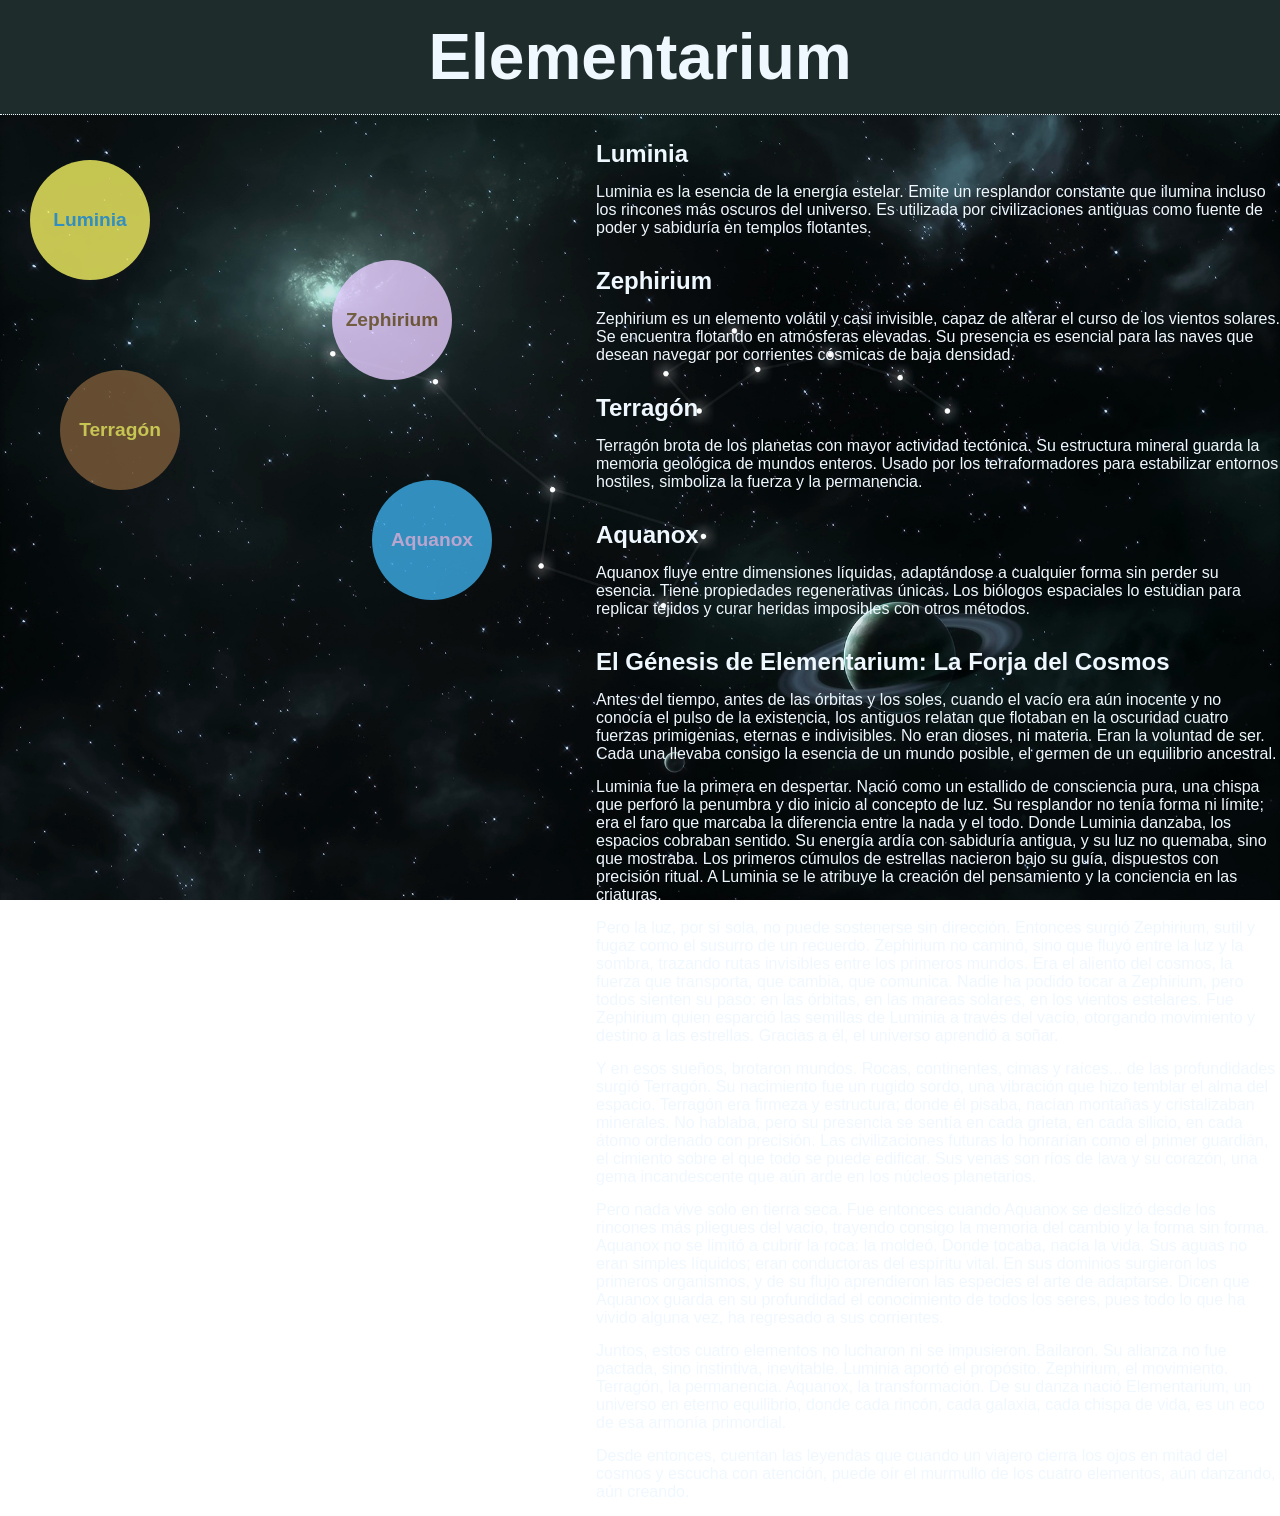
<file: 04-Html,CSS/examen/elementarium.html>
<!DOCTYPE html>
<html lang="es">

<head>
    <meta charset="UTF-8">
    <meta name="viewport" content="width=device-width, initial-scale=1.0">
    <title>Elementarium</title>
    <!-- Hoja de estilos -->
    <link rel="stylesheet" href="styles/styles.css">
</head>

<body>
    <!-- Encabezado -->
    <div class="header">
        <h1>Elementarium</h1>
    </div>
    <!-- Elementos -->
    <div class="panel">
        <div class="element luminia">
            <h2>Luminia</h2>
        </div>
        <div class="element zephirium">
            <h2>Zephirium</h2>
        </div>
        <div class="element terragon">
            <h2>Terragón</h2>
        </div>
        <div class="element aquanox">
            <h2>Aquanox</h2>
        </div>
    </div>

    <!-- Textos -->
    <div class="contenido">
        <div>
            <div>
                <h2>Luminia</h2>
                <p>Luminia es la esencia de la energía estelar. Emite un resplandor constante que ilumina incluso los
                    rincones más oscuros del universo.
                    Es utilizada por civilizaciones antiguas como fuente de poder y sabiduría en templos flotantes.</p>
            </div>
            <div>
                <h2>Zephirium</h2>
                <p>Zephirium es un elemento volátil y casi invisible, capaz de alterar el curso de los vientos solares.
                    Se encuentra flotando en atmósferas elevadas.
                    Su presencia es esencial para las naves que desean navegar por corrientes cósmicas de baja densidad.
                </p>
            </div>
            <div>
                <h2>Terragón</h2>
                <p>Terragón brota de los planetas con mayor actividad tectónica. Su estructura mineral guarda la memoria
                    geológica de mundos enteros.
                    Usado por los terraformadores para estabilizar entornos hostiles, simboliza la fuerza y la
                    permanencia.</p>
            </div>
            <div>
                <h2>Aquanox</h2>
                <p>Aquanox fluye entre dimensiones líquidas, adaptándose a cualquier forma sin perder su esencia. Tiene
                    propiedades regenerativas únicas.
                    Los biólogos espaciales lo estudian para replicar tejidos y curar heridas imposibles con otros
                    métodos.</p>
            </div>
        </div>

        <div>
            <h2>El Génesis de Elementarium: La Forja del Cosmos</h2>
            <p>Antes del tiempo, antes de las órbitas y los soles, cuando el vacío era aún inocente y no conocía el
                pulso de la existencia, los antiguos relatan que flotaban en la oscuridad cuatro fuerzas primigenias,
                eternas e indivisibles. No eran dioses, ni materia. Eran la voluntad de ser. Cada una llevaba consigo la
                esencia de un mundo posible, el germen de un equilibrio ancestral.
            </p>
            <p>Luminia fue la primera en despertar. Nació como un estallido de consciencia pura, una chispa que perforó
                la penumbra y dio inicio al concepto de luz. Su resplandor no tenía forma ni límite; era el faro que
                marcaba la diferencia entre la nada y el todo. Donde Luminia danzaba, los espacios cobraban sentido. Su
                energía ardía con sabiduría antigua, y su luz no quemaba, sino que mostraba. Los primeros cúmulos de
                estrellas nacieron bajo su guía, dispuestos con precisión ritual. A Luminia se le atribuye la creación
                del pensamiento y la conciencia en las criaturas.
            </p>
            <p>Pero la luz, por sí sola, no puede sostenerse sin dirección. Entonces surgió Zephirium, sutil y fugaz
                como el susurro de un recuerdo. Zephirium no caminó, sino que fluyó entre la luz y la sombra, trazando
                rutas invisibles entre los primeros mundos. Era el aliento del cosmos, la fuerza que transporta, que
                cambia, que comunica. Nadie ha podido tocar a Zephirium, pero todos sienten su paso: en las órbitas, en
                las mareas solares, en los vientos estelares. Fue Zephirium quien esparció las semillas de Luminia a
                través del vacío, otorgando movimiento y destino a las estrellas. Gracias a él, el universo aprendió a
                soñar.
            </p>
            <p>Y en esos sueños, brotaron mundos. Rocas, continentes, cimas y raíces... de las profundidades surgió
                Terragón. Su nacimiento fue un rugido sordo, una vibración que hizo temblar el alma del espacio.
                Terragón era firmeza y estructura; donde él pisaba, nacían montañas y cristalizaban minerales. No
                hablaba, pero su presencia se sentía en cada grieta, en cada silicio, en cada átomo ordenado con
                precisión. Las civilizaciones futuras lo honrarían como el primer guardián, el cimiento sobre el que
                todo se puede edificar. Sus venas son ríos de lava y su corazón, una gema incandescente que aún arde en
                los núcleos planetarios.
            </p>
            <p>Pero nada vive solo en tierra seca. Fue entonces cuando Aquanox se deslizó desde los rincones más
                pliegues del vacío, trayendo consigo la memoria del cambio y la forma sin forma. Aquanox no se limitó a
                cubrir la roca: la moldeó. Donde tocaba, nacía la vida. Sus aguas no eran simples líquidos; eran
                conductoras del espíritu vital. En sus dominios surgieron los primeros organismos, y de su flujo
                aprendieron las especies el arte de adaptarse. Dicen que Aquanox guarda en su profundidad el
                conocimiento de todos los seres, pues todo lo que ha vivido alguna vez, ha regresado a sus corrientes.
            </p>
            <p>Juntos, estos cuatro elementos no lucharon ni se impusieron. Bailaron. Su alianza no fue pactada, sino
                instintiva, inevitable. Luminia aportó el propósito. Zephirium, el movimiento. Terragón, la permanencia.
                Aquanox, la transformación. De su danza nació Elementarium, un universo en eterno equilibrio, donde cada
                rincón, cada galaxia, cada chispa de vida, es un eco de esa armonía primordial.
            </p>
            <p>Desde entonces, cuentan las leyendas que cuando un viajero cierra los ojos en mitad del cosmos y escucha
                con atención, puede oír el murmullo de los cuatro elementos, aún danzando, aún creando.
            </p>
        </div>
    </div>
</body>

</html>
</file>
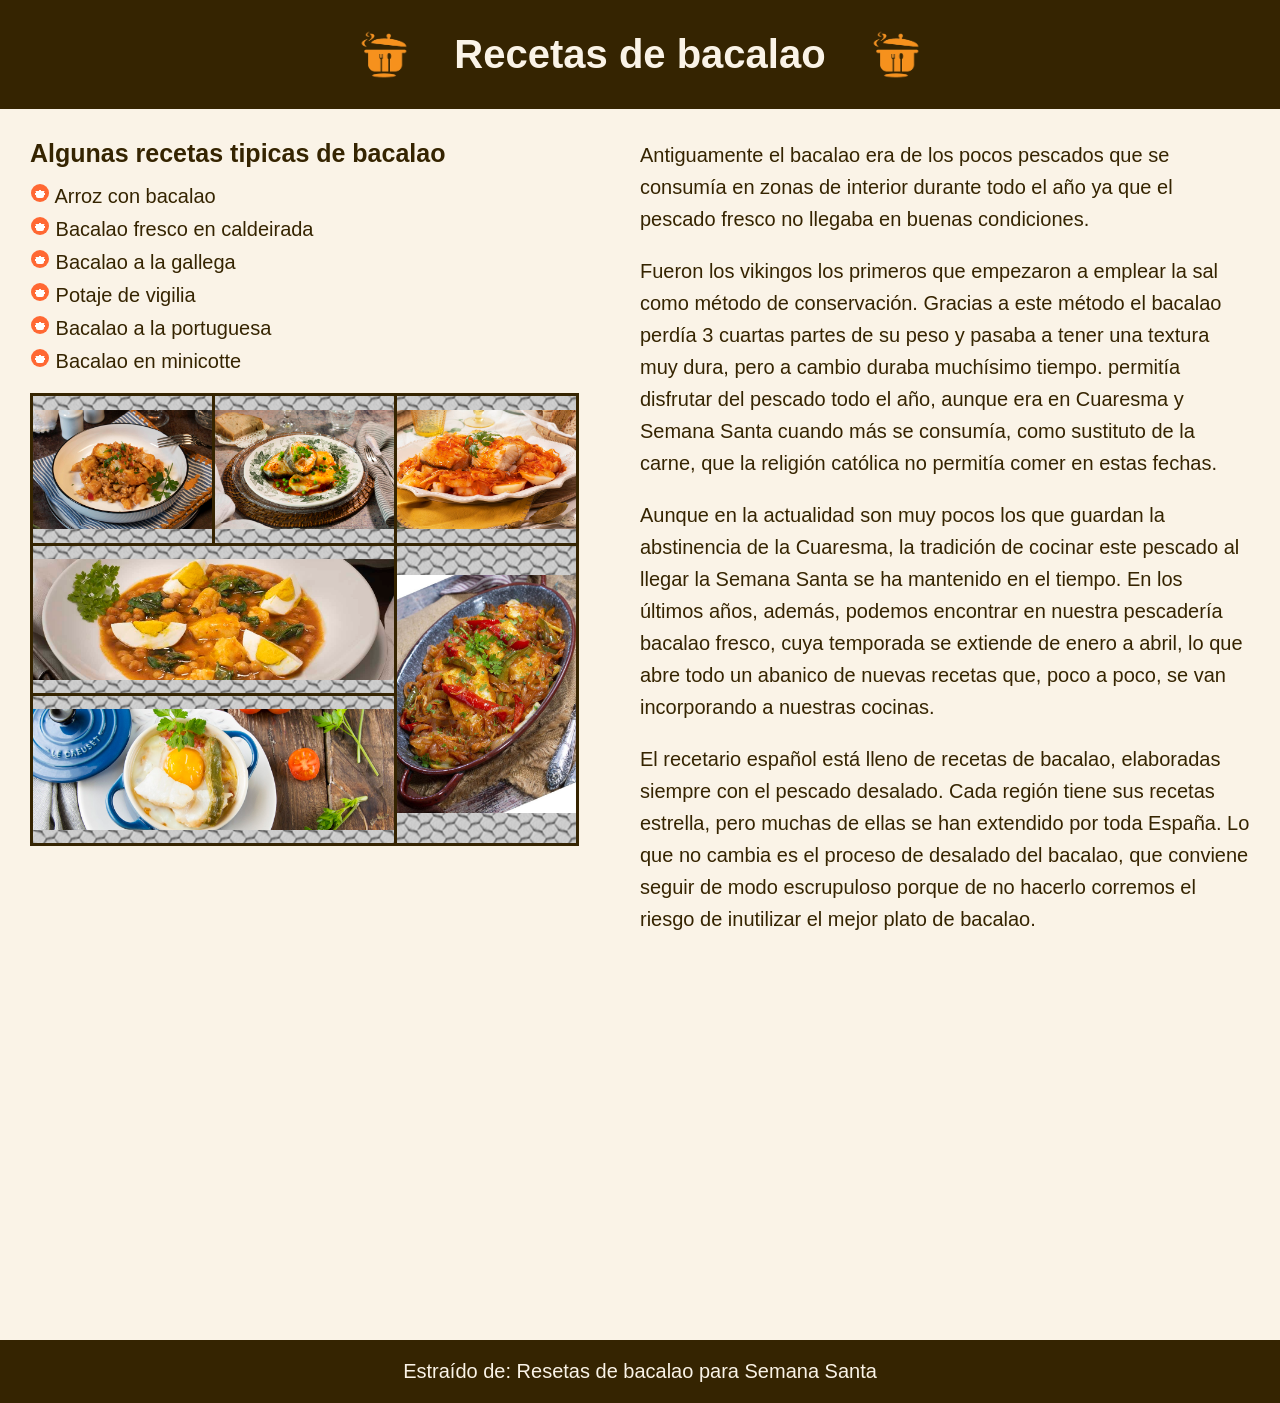
<file: 04-Html,CSS/examen/recetas.html>
<!DOCTYPE html>
<html lang="en">

<head>
  <meta charset="UTF-8">
  <meta name="viewport" content="width=device-width, initial-scale=1.0">
  <title>Recetas</title>
  <link rel="stylesheet" href="styles/recetas_styles.css">
</head>

<body>
  <header>
    <img src="images/logo.png" alt="Logo de la página">
    <h1>Recetas de bacalao</h1>
    <img src="images/logo.png" alt="Logo de la página">
  </header>

  <main>
    <!-- Panel Izquierdo -->
    <aside>
      <h2>Algunas recetas tipicas de bacalao</h2>
      <ul>
        <li>
          <img src="images/olla.svg" alt="Olla de cocina">
          Arroz con bacalao
        </li>
        <li>
          <img src="images/olla.svg" alt="Olla de cocina">
          Bacalao fresco en caldeirada
        </li>
        <li>
          <img src="images/olla.svg" alt="Olla de cocina">
          Bacalao a la gallega
        </li>
        <li>
          <img src="images/olla.svg" alt="Olla de cocina">
          Potaje de vigilia
        </li>
        <li>
          <img src="images/olla.svg" alt="Olla de cocina">
          Bacalao a la portuguesa
        </li>
        <li>
          <img src="images/olla.svg" alt="Olla de cocina">
          Bacalao en minicotte
        </li>
      </ul>
      <table>
        <tr>
          <td><img src="images/arroz-con-bacalao-1.jpg" alt=""></td>
          <td><img src="images/bacalao-fresco-en-caldeirada.jpg" alt=""></td>
          <td><img src="images/bacalao-a-la-gallega.jpg" alt=""></td>
        </tr>
        <tr>
          <td colspan="2"><img src="images/potaje-de-vigilia1.jpg" alt=""></td>
          <td rowspan="2"><img src="images/BACALAO-A-LA-PORTUGUESA.jpg" alt=""></td>
        </tr>
        <tr>
          <td colspan="2"><img src="images/bacalao-en-minicocotte.jpg" alt=""></td>
        </tr>
      </table>
    </aside>

    <section class="contenido">
      <p>
        Antiguamente el bacalao era de los pocos pescados que se consumía en
        zonas de interior durante todo el año ya que el pescado fresco no llegaba en
        buenas condiciones.

      </p>
      <p>
        Fueron los vikingos los primeros que empezaron a emplear la sal como
        método de conservación. Gracias a este método el bacalao perdía 3 cuartas
        partes de su peso y pasaba a tener una textura muy dura, pero a cambio
        duraba muchísimo tiempo. permitía disfrutar del pescado todo el año,
        aunque era en Cuaresma y Semana Santa cuando más se consumía, como
        sustituto de la carne, que la religión católica no permitía comer en estas
        fechas.
      </p>
      <p>
        Aunque en la actualidad son muy pocos los que guardan la abstinencia de la
        Cuaresma, la tradición de cocinar este pescado al llegar la Semana Santa se
        ha mantenido en el tiempo. En los últimos años, además, podemos encontrar
        en nuestra pescadería bacalao fresco, cuya temporada se extiende de enero
        a abril, lo que abre todo un abanico de nuevas recetas que, poco a poco, se
        van incorporando a nuestras cocinas.
      </p>
      <p>
        El recetario español está lleno de recetas de bacalao, elaboradas siempre
        con el pescado desalado. Cada región tiene sus recetas estrella, pero muchas
        de ellas se han extendido por toda España. Lo que no cambia es el proceso
        de desalado del bacalao, que conviene seguir de modo escrupuloso porque
        de no hacerlo corremos el riesgo de inutilizar el mejor plato de bacalao.
      </p>
      <div>
        <iframe width="500" height="300" src="https://lacocinadefrabisa.lavozdegalicia.es/bacalao-para-semana-santa/"
          frameborder="0" allowfullscreen></iframe>
      </div>
    </section>
  </main>

  <footer>
    Estraído de:
    <a href="https://lacocinadefrabisa.lavozdegalicia.es/bacalao-para-semana-santa/" target="_blank">
      Resetas de bacalao para Semana Santa
  </footer>

</body>

</html>
</file>
<file: 04-Html,CSS/examen/styles/styles.css>
* {
	box-sizing: border-box;
	margin: 0;
	padding: 0;
}
body {
	font-family: 'Quicksand', sans-serif;
	color: aliceblue;
	background-image: url('../images/universo.jpg');
	background-size: cover;
	background-position: center;
	background-attachment: fixed;
}
@font-face {
	font-family: 'CinzelCustom';
	src: url('../fonts/Cinzel-Regular.ttf') format('truetype');
}
.header {
	position: fixed;
	top: 0;
	left: 0;
	background-color: #1e2c2b;
	color: aliceblue;
	font-size: 2em;
	width: 100%;
	text-align: center;
	padding: 20px 0;
	border-bottom: 1px dotted aliceblue;
	z-index: 1000;
}

.panel {
	position: fixed;
	top: 110px;
	left: 0;
	width: 40%;
}
.contenido {
	margin-left: 45%;
	padding: 110px 0 0 20px;
	max-width: 900px;
}
.element {
	border-radius: 50%;
	width: 120px;
	height: 120px;
	line-height: 70px;
	text-align: center;
	opacity: 0.8;
	position: absolute;
	padding-top: 25px;
}
.element h2 {
	font-size: 1.2em;
}
.luminia {
	background-color: #f5f363;
	color: #3daee9;
	left: 30px;
	top: 50px;
}
.zephirium {
	background-color: #e6ccff;
	color: #7e5d3a;
	right: 60px;
	top: 150px;
}
.terragon {
	background-color: #7e5d3a;
	color: #f5f363;
	left: 60px;
	top: 260px;
}
.aquanox {
	background-color: #3daee9;
	color: #e6ccff;
	right: 20px;
	top: 370px;
}
.contenido h2 {
	margin-top: 30px;
}
.contenido p {
	margin: 15px 0;
}
</file>
<file: 04-Html,CSS/examen/styles/recetas_styles.css>
/* Christian Milanes */

* {
	box-sizing: border-box;
	margin: 0;
	padding: 0;
}

body {
	font-family: 'Sour Gummy', sans-serif;
	font-size: 15pt;
	background-color: #faf3e7;
	color: #352401;
}

/* HEADER */
header {
	background-color: #352401;
	color: #faf3e7;
	text-align: center;
	padding: 20px;
	display: flex;
	justify-content: center;
	align-items: center;
	gap: 20px;
}

header img {
	width: 100px;
}

header h1 {
	font-size: 2em;
}

/* MAIN LAYOUT */
main {
	display: flex;
	justify-content: space-between;
	padding: 30px;
}

/* PANEL IZQUIERDO */
aside {
	width: 45%;
	max-width: 600px;
}

aside h2 {
	font-size: 1.25em;
	margin-bottom: 15px;
}

aside ul {
	margin-bottom: 20px;
	list-style: circle;
}

/* TABLA */
table {
	margin-left: 0;
	width: 100%;
	border: 3px solid #352401;
	border-collapse: collapse;
	background-image: url('../images/87.jpg');
}

td {
	border: 3px solid #352401;
	height: 150px;
}

td img {
	width: 100%;
	display: block;
}

/* CONTENIDO DERECHO */
.contenido {
	width: 50%;
	max-width: 800px;
}

.contenido p {
	margin-bottom: 20px;
	line-height: 1.6;
}

/* TEXTOS RESALTADOS */
.resaltado {
	color: #ceb073;
	font-size: 1.1em;
}

/* ENLACE DESTACADO */
.enlace-destacado {
	background-color: #ceb073;
	color: #352401;
	text-decoration: none;
	padding: 3px 6px;
}

a:hover {
	text-decoration: underline;
}

/* IFRAME */
iframe {
	margin-top: 20px;
}

/* FOOTER */
footer {
	background-color: #352401;
	color: #faf3e7;
	text-align: center;
	padding: 20px;
	margin-top: 30px;
}
footer a {
	text-decoration: none;
	color: #faf3e7;
}
aside ul {
	list-style: none;
	padding-left: 0;
}

aside li {
	margin-bottom: 8px;
}

.icono {
	width: 18px;
	margin-right: 8px;
	vertical-align: middle;
}
</file>
